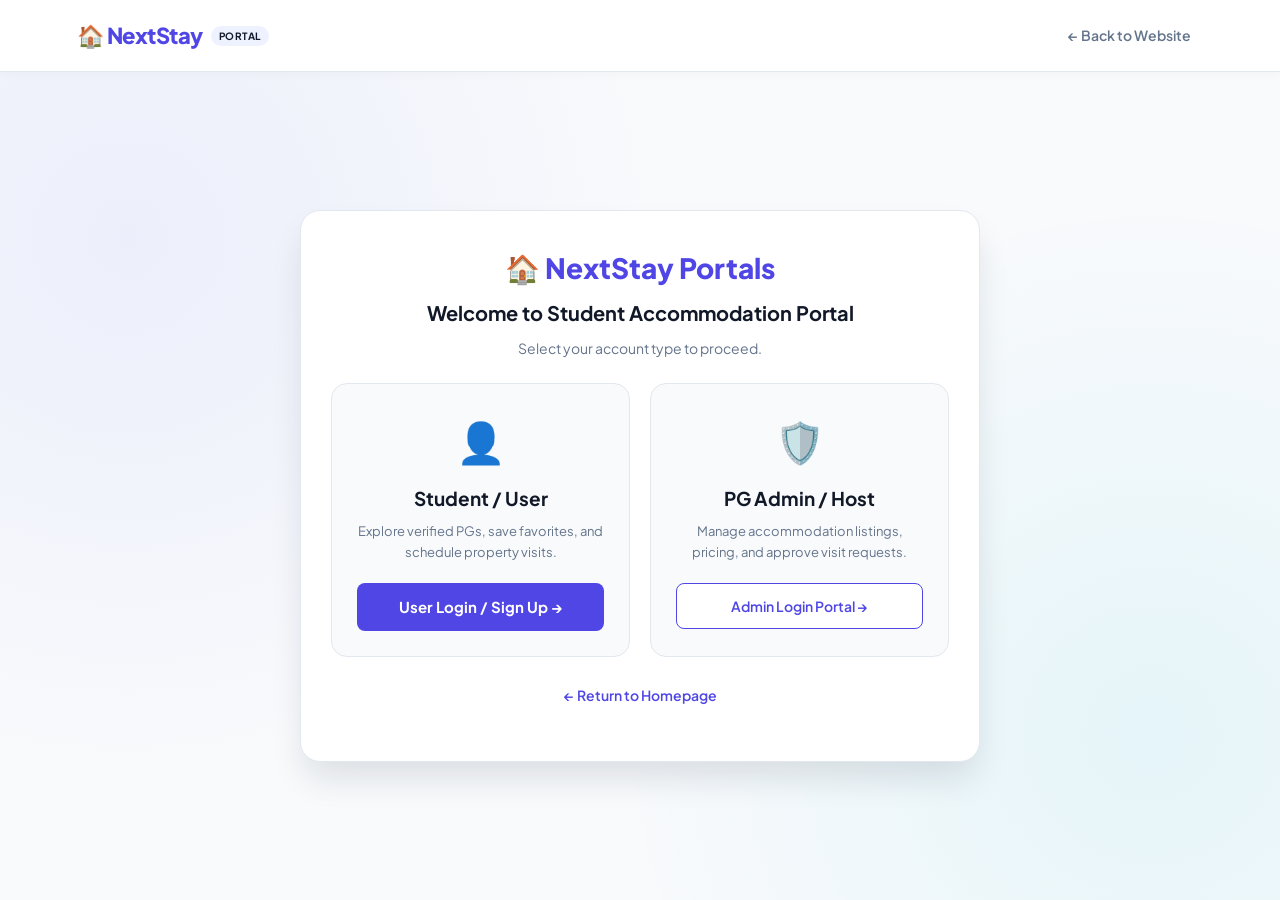
<file: login.html>
<!DOCTYPE html>
<html lang="en">

<head>
    <meta charset="UTF-8">
    <meta name="viewport" content="width=device-width, initial-scale=1.0">
    <title>NextStay - Choose Portal</title>
    <link rel="stylesheet" href="style.css">
</head>

<body>

    <header class="navbar">
        <a href="index.html" class="logo">
            🏠 NextStay <span class="logo-badge">Portal</span>
        </a>
        <nav>
            <a href="index.html">← Back to Website</a>
        </nav>
    </header>

    <div class="auth-page-container">
        <div class="auth-card" style="max-width: 680px;">
            <h1>🏠 NextStay Portals</h1>
            <h2>Welcome to Student Accommodation Portal</h2>
            <p class="auth-subtitle">Select your account type to proceed.</p>

            <div style="display: grid; grid-template-columns: repeat(auto-fit, minmax(260px, 1fr)); gap: 20px; margin-bottom: 25px;">
                <!-- User Card -->
                <div style="background: #f8fafc; border: 1.5px solid var(--border-color); border-radius: 16px; padding: 25px; text-align: center; transition: all 0.2s;" onmouseover="this.style.borderColor='var(--primary)'" onmouseout="this.style.borderColor='var(--border-color)'">
                    <div style="font-size: 40px; margin-bottom: 10px;">👤</div>
                    <h3 style="font-size: 19px; margin-bottom: 8px;">Student / User</h3>
                    <p style="font-size: 13px; color: #64748b; margin-bottom: 20px;">
                        Explore verified PGs, save favorites, and schedule property visits.
                    </p>
                    <a href="user-login.html" class="btn-primary" style="display: block; text-decoration: none;">
                        User Login / Sign Up →
                    </a>
                </div>

                <!-- Admin Card -->
                <div style="background: #f8fafc; border: 1.5px solid var(--border-color); border-radius: 16px; padding: 25px; text-align: center; transition: all 0.2s;" onmouseover="this.style.borderColor='var(--primary)'" onmouseout="this.style.borderColor='var(--border-color)'">
                    <div style="font-size: 40px; margin-bottom: 10px;">🛡️</div>
                    <h3 style="font-size: 19px; margin-bottom: 8px;">PG Admin / Host</h3>
                    <p style="font-size: 13px; color: #64748b; margin-bottom: 20px;">
                        Manage accommodation listings, pricing, and approve visit requests.
                    </p>
                    <a href="admin.html" class="btn-secondary" style="display: block; text-decoration: none; background: white; border-color: var(--primary); color: var(--primary);">
                        Admin Login Portal →
                    </a>
                </div>
            </div>

            <a href="index.html" class="back-link">← Return to Homepage</a>
        </div>
    </div>

</body>
</html>
</file>
<file: style.css>
/* ========================================================
   NextStay - Modern Design System & Stylesheet
   ======================================================== */

@import url('https://fonts.googleapis.com/css2?family=Plus+Jakarta+Sans:wght@400;500;600;700;800&display=swap');

:root {
    --primary: #4f46e5;
    --primary-hover: #4338ca;
    --primary-light: #eef2ff;
    --primary-50: #f5f3ff;
    --secondary: #06b6d4;
    --text-main: #111827;
    --text-muted: #64748b;
    --text-light: #94a3b8;
    --bg-page: #f8fafc;
    --bg-card: #ffffff;
    --border-color: #e2e8f0;
    --border-focus: #818cf8;
    --success: #10b981;
    --warning: #f59e0b;
    --danger: #ef4444;
    --shadow-sm: 0 1px 3px rgba(0,0,0,0.05);
    --shadow-md: 0 8px 24px -4px rgba(15, 23, 42, 0.08);
    --shadow-lg: 0 20px 35px -5px rgba(15, 23, 42, 0.12);
    --radius-sm: 8px;
    --radius-md: 14px;
    --radius-lg: 20px;
    --radius-full: 9999px;
    --transition: all 0.25s cubic-bezier(0.16, 1, 0.3, 1);
}

* {
    margin: 0;
    padding: 0;
    box-sizing: border-box;
}

html {
    scroll-behavior: smooth;
}

body {
    font-family: 'Plus Jakarta Sans', system-ui, -apple-system, sans-serif;
    background-color: var(--bg-page);
    color: var(--text-main);
    line-height: 1.6;
    -webkit-font-smoothing: antialiased;
}

a {
    color: inherit;
    text-decoration: none;
}

button, input, select, textarea {
    font-family: inherit;
}

button {
    cursor: pointer;
}

/* =========================
   NAVBAR
========================= */
.navbar {
    height: 72px;
    padding: 0 6%;
    background: rgba(255, 255, 255, 0.95);
    backdrop-filter: blur(12px);
    display: flex;
    justify-content: space-between;
    align-items: center;
    border-bottom: 1px solid var(--border-color);
    position: sticky;
    top: 0;
    z-index: 1000;
    box-shadow: 0 2px 10px rgba(0,0,0,0.03);
}

.logo {
    display: flex;
    align-items: center;
    gap: 8px;
    font-size: 22px;
    font-weight: 800;
    color: var(--primary);
    text-decoration: none;
    letter-spacing: -0.5px;
}

.logo span {
    color: var(--text-main);
}

.logo-badge {
    font-size: 10px;
    font-weight: 700;
    background: var(--primary-light);
    color: var(--primary);
    padding: 2px 8px;
    border-radius: var(--radius-full);
    text-transform: uppercase;
    letter-spacing: 0.5px;
}

.navbar nav {
    display: flex;
    align-items: center;
    gap: 24px;
}

.navbar nav a {
    color: var(--text-muted);
    font-size: 14px;
    font-weight: 600;
    padding: 8px 12px;
    border-radius: var(--radius-sm);
    transition: var(--transition);
    display: inline-flex;
    align-items: center;
    gap: 6px;
}

.navbar nav a:hover {
    color: var(--primary);
    background: var(--primary-50);
}

.nav-fav-badge {
    background: #f43f5e;
    color: white;
    font-size: 11px;
    font-weight: 700;
    padding: 1px 7px;
    border-radius: var(--radius-full);
}

.navbar nav a.nav-btn {
    background: var(--primary);
    color: white !important;
    padding: 9px 18px;
    border-radius: var(--radius-sm);
    box-shadow: 0 4px 12px rgba(79, 70, 229, 0.25);
}

.navbar nav a.nav-btn:hover {
    background: var(--primary-hover);
    transform: translateY(-1px);
}

.navbar nav a.nav-logout-btn {
    color: var(--danger);
    background: #fef2f2;
}

.navbar nav a.nav-logout-btn:hover {
    background: #fee2e2;
    color: #b91c1c;
}

/* =========================
   HERO SECTION
========================= */
.hero {
    min-height: 480px;
    padding: 60px 20px 40px;
    display: flex;
    align-items: center;
    justify-content: center;
    text-align: center;
    background: 
        radial-gradient(circle at 20% 20%, rgba(99, 102, 241, 0.12) 0%, transparent 40%),
        radial-gradient(circle at 80% 80%, rgba(6, 182, 212, 0.10) 0%, transparent 40%),
        #ffffff;
    border-bottom: 1px solid var(--border-color);
}

.hero-content {
    width: 100%;
    max-width: 820px;
}

.hero-tag {
    display: inline-flex;
    align-items: center;
    gap: 6px;
    padding: 6px 14px;
    background: var(--primary-light);
    color: var(--primary);
    border: 1px solid #c7d2fe;
    border-radius: var(--radius-full);
    font-size: 13px;
    font-weight: 700;
    margin-bottom: 18px;
}

.hero h1 {
    font-size: 48px;
    font-weight: 800;
    line-height: 1.15;
    margin-bottom: 16px;
    color: var(--text-main);
    letter-spacing: -1px;
}

.hero h1 span {
    background: linear-gradient(135deg, var(--primary) 0%, #7c3aed 100%);
    -webkit-background-clip: text;
    -webkit-text-fill-color: transparent;
}

.hero-description {
    max-width: 580px;
    margin: 0 auto 32px;
    color: var(--text-muted);
    font-size: 17px;
}

/* Search Box */
.search-box {
    max-width: 720px;
    margin: 0 auto;
    padding: 8px;
    background: white;
    border: 1.5px solid var(--border-color);
    border-radius: var(--radius-md);
    display: flex;
    align-items: center;
    gap: 10px;
    box-shadow: var(--shadow-lg);
    transition: var(--transition);
}

.search-box:focus-within {
    border-color: var(--border-focus);
    box-shadow: 0 16px 36px rgba(79, 70, 229, 0.15);
}

.search-input {
    flex: 1;
    display: flex;
    align-items: center;
    gap: 12px;
    padding-left: 14px;
}

.search-input span {
    font-size: 18px;
    opacity: 0.7;
}

.search-input input {
    width: 100%;
    border: none;
    outline: none;
    font-size: 15px;
    color: var(--text-main);
    padding: 12px 0;
    background: transparent;
}

.search-input input::placeholder {
    color: var(--text-light);
}

.search-box button {
    border: none;
    background: var(--primary);
    color: white;
    padding: 13px 26px;
    border-radius: 10px;
    font-size: 15px;
    font-weight: 600;
    display: inline-flex;
    align-items: center;
    gap: 8px;
    transition: var(--transition);
    white-space: nowrap;
}

.search-box button:hover {
    background: var(--primary-hover);
    transform: translateY(-1px);
    box-shadow: 0 4px 14px rgba(79, 70, 229, 0.35);
}

/* =========================
   COMMON CONTAINER & HEADINGS
========================= */
.container {
    max-width: 1200px;
    margin: 0 auto;
    padding: 0 20px;
}

.locations,
.pg-section,
.why-nextstay {
    max-width: 1200px;
    margin: 0 auto;
    padding: 50px 20px 0;
    scroll-margin-top: 85px;
}

.section-heading {
    display: flex;
    justify-content: space-between;
    align-items: flex-end;
    margin-bottom: 24px;
    flex-wrap: wrap;
    gap: 12px;
}

.small-title {
    color: var(--primary);
    font-size: 12px;
    font-weight: 800;
    letter-spacing: 1.5px;
    text-transform: uppercase;
    margin-bottom: 4px;
}

.section-heading h2 {
    font-size: 26px;
    font-weight: 800;
    color: var(--text-main);
    letter-spacing: -0.5px;
}

.section-heading a, .link-btn {
    color: var(--primary);
    font-weight: 600;
    font-size: 14px;
    display: inline-flex;
    align-items: center;
    gap: 4px;
    transition: var(--transition);
}

.section-heading a:hover, .link-btn:hover {
    color: var(--primary-hover);
    transform: translateX(3px);
}

/* =========================
   FILTER BAR & LOCATION PILLS
========================= */
.filter-wrapper {
    background: white;
    border: 1px solid var(--border-color);
    border-radius: var(--radius-md);
    padding: 16px 20px;
    margin-bottom: 28px;
    box-shadow: var(--shadow-sm);
    display: flex;
    flex-direction: column;
    gap: 16px;
}

.filter-row {
    display: flex;
    align-items: center;
    justify-content: space-between;
    flex-wrap: wrap;
    gap: 14px;
}

.location-list {
    display: flex;
    gap: 8px;
    flex-wrap: wrap;
    align-items: center;
}

.filter-label {
    font-size: 13px;
    font-weight: 700;
    color: var(--text-muted);
    text-transform: uppercase;
    letter-spacing: 0.5px;
    margin-right: 4px;
}

.filter-btn {
    background: var(--bg-page);
    border: 1px solid var(--border-color);
    color: var(--text-muted);
    padding: 8px 16px;
    border-radius: var(--radius-full);
    font-size: 13px;
    font-weight: 600;
    transition: var(--transition);
    display: inline-flex;
    align-items: center;
    gap: 6px;
}

.filter-btn:hover {
    background: var(--primary-light);
    border-color: #c7d2fe;
    color: var(--primary);
}

.filter-btn.active {
    background: var(--primary);
    border-color: var(--primary);
    color: white;
    box-shadow: 0 4px 10px rgba(79, 70, 229, 0.25);
}

.filter-controls {
    display: flex;
    gap: 10px;
    align-items: center;
    flex-wrap: wrap;
}

.filter-select {
    padding: 8px 14px;
    border: 1px solid var(--border-color);
    border-radius: var(--radius-sm);
    background: white;
    color: var(--text-main);
    font-size: 13px;
    font-weight: 600;
    outline: none;
    transition: var(--transition);
    cursor: pointer;
}

.filter-select:focus {
    border-color: var(--primary);
}

.reset-filters-btn {
    background: #f1f5f9;
    border: 1px solid var(--border-color);
    color: var(--text-muted);
    padding: 8px 14px;
    border-radius: var(--radius-sm);
    font-size: 13px;
    font-weight: 600;
    transition: var(--transition);
}

.reset-filters-btn:hover {
    background: #e2e8f0;
    color: var(--text-main);
}

/* =========================
   PG CARDS GRID
========================= */
.pg-container {
    display: grid;
    grid-template-columns: repeat(auto-fill, minmax(340px, 1fr));
    gap: 24px;
    margin-bottom: 40px;
}

.pg-card {
    background: white;
    border: 1px solid var(--border-color);
    border-radius: var(--radius-md);
    overflow: hidden;
    box-shadow: var(--shadow-sm);
    transition: var(--transition);
    display: flex;
    flex-direction: column;
    position: relative;
}

.pg-card:hover {
    transform: translateY(-5px);
    box-shadow: var(--shadow-lg);
    border-color: #cbd5e1;
}

.pg-image {
    height: 210px;
    background-size: cover;
    background-position: center;
    background-repeat: no-repeat;
    position: relative;
    background-color: #e2e8f0;
}

.pg-image::after {
    content: '';
    position: absolute;
    inset: 0;
    background: linear-gradient(180deg, rgba(0,0,0,0.2) 0%, transparent 40%, rgba(0,0,0,0.6) 100%);
    pointer-events: none;
}

/* Badges on image */
.badge-stack {
    position: absolute;
    top: 12px;
    left: 12px;
    display: flex;
    flex-direction: column;
    gap: 6px;
    z-index: 2;
}

.badge {
    padding: 4px 10px;
    border-radius: var(--radius-full);
    font-size: 11px;
    font-weight: 700;
    letter-spacing: 0.3px;
    text-transform: uppercase;
    backdrop-filter: blur(8px);
    box-shadow: 0 2px 6px rgba(0,0,0,0.15);
}

.badge-gender-boys {
    background: rgba(37, 99, 235, 0.9);
    color: white;
}

.badge-gender-girls {
    background: rgba(236, 72, 153, 0.9);
    color: white;
}

.badge-gender-unisex {
    background: rgba(16, 185, 129, 0.9);
    color: white;
}

.badge-category {
    background: rgba(15, 23, 42, 0.75);
    color: white;
}

/* Favorite button */
.favorite-btn {
    position: absolute;
    top: 12px;
    right: 12px;
    width: 36px;
    height: 36px;
    border: none;
    border-radius: 50%;
    background: rgba(255, 255, 255, 0.9);
    backdrop-filter: blur(8px);
    color: #94a3b8;
    font-size: 18px;
    display: flex;
    align-items: center;
    justify-content: center;
    box-shadow: 0 4px 12px rgba(0,0,0,0.15);
    transition: var(--transition);
    z-index: 2;
}

.favorite-btn:hover {
    transform: scale(1.1);
    background: white;
    color: #f43f5e;
}

.favorite-btn.active, .favorite-btn.liked {
    color: #f43f5e;
}

.pg-image-meta {
    position: absolute;
    bottom: 10px;
    left: 12px;
    right: 12px;
    display: flex;
    justify-content: space-between;
    align-items: center;
    color: white;
    z-index: 2;
    font-size: 12px;
    font-weight: 600;
}

.rating-pill {
    background: rgba(0, 0, 0, 0.65);
    padding: 3px 8px;
    border-radius: var(--radius-sm);
    display: inline-flex;
    align-items: center;
    gap: 4px;
    color: #fbbf24;
}

/* Card Content */
.pg-info {
    padding: 20px;
    display: flex;
    flex-direction: column;
    flex: 1;
}

.pg-title {
    margin-bottom: 6px;
}

.pg-title h3 {
    font-size: 18px;
    font-weight: 700;
    color: var(--text-main);
    line-height: 1.3;
}

.location-text {
    color: var(--text-muted);
    font-size: 13px;
    margin-bottom: 12px;
    display: flex;
    align-items: center;
    gap: 4px;
}

.facilities {
    display: flex;
    gap: 6px;
    flex-wrap: wrap;
    margin-bottom: 18px;
}

.facilities span {
    background: #f1f5f9;
    color: #475569;
    padding: 4px 8px;
    border-radius: 6px;
    font-size: 11px;
    font-weight: 600;
}

.pg-bottom {
    display: flex;
    justify-content: space-between;
    align-items: center;
    margin-top: auto;
    padding-top: 14px;
    border-top: 1px solid var(--border-color);
}

.pg-bottom p strong {
    font-size: 20px;
    font-weight: 800;
    color: var(--primary);
}

.pg-bottom small {
    color: var(--text-muted);
    font-size: 12px;
    margin-left: 2px;
}

.details-btn {
    border: none;
    background: var(--primary);
    color: white;
    padding: 9px 16px;
    border-radius: var(--radius-sm);
    font-size: 13px;
    font-weight: 600;
    transition: var(--transition);
}

.details-btn:hover {
    background: var(--primary-hover);
    transform: translateY(-1px);
    box-shadow: 0 4px 10px rgba(79, 70, 229, 0.25);
}

/* Empty / No results state */
#noResults, #noFavorites {
    text-align: center;
    margin: 40px auto;
    padding: 40px 20px;
    max-width: 520px;
    background: white;
    border: 1.5px dashed var(--border-color);
    border-radius: var(--radius-md);
    color: var(--text-muted);
    font-size: 15px;
}

.empty-state-icon {
    font-size: 42px;
    margin-bottom: 12px;
}

/* =========================
   WHY NEXTSTAY
========================= */
.why-nextstay {
    text-align: center;
    padding-bottom: 80px;
}

.why-nextstay > h2 {
    max-width: 550px;
    margin: 0 auto 36px;
    font-size: 30px;
    font-weight: 800;
}

.features {
    display: grid;
    grid-template-columns: repeat(3, 1fr);
    gap: 24px;
}

.feature {
    background: white;
    border: 1px solid var(--border-color);
    border-radius: var(--radius-md);
    padding: 32px 24px;
    text-align: center;
    box-shadow: var(--shadow-sm);
    transition: var(--transition);
}

.feature:hover {
    transform: translateY(-4px);
    box-shadow: var(--shadow-md);
}

.feature-icon-wrapper {
    width: 56px;
    height: 56px;
    border-radius: var(--radius-md);
    background: var(--primary-light);
    color: var(--primary);
    display: flex;
    align-items: center;
    justify-content: center;
    font-size: 24px;
    margin: 0 auto 16px;
}

.feature h3 {
    margin-bottom: 8px;
    font-size: 18px;
    font-weight: 700;
}

.feature p {
    color: var(--text-muted);
    font-size: 14px;
}

/* =========================
   FOOTER
========================= */
footer {
    background: #0f172a;
    color: white;
    padding: 50px 20px 30px;
    text-align: center;
}

.footer-content {
    max-width: 700px;
    margin: 0 auto;
}

footer h3 {
    font-size: 22px;
    font-weight: 800;
    margin-bottom: 10px;
    color: white;
}

footer p {
    color: #94a3b8;
    font-size: 14px;
}

.footer-links {
    display: flex;
    justify-content: center;
    gap: 20px;
    margin: 20px 0;
}

.footer-links a {
    color: #cbd5e1;
    font-size: 13px;
    font-weight: 500;
}

.footer-links a:hover {
    color: white;
}

.copyright {
    margin-top: 25px;
    font-size: 12px;
    color: #64748b;
    border-top: 1px solid #1e293b;
    padding-top: 20px;
}

/* ========================================================
   PG DETAILS PAGE STYLES
   ======================================================== */
.details-page-wrapper {
    max-width: 1000px;
    margin: 40px auto 80px;
    padding: 0 20px;
}

.back-link {
    display: inline-flex;
    align-items: center;
    gap: 6px;
    color: var(--primary);
    font-size: 14px;
    font-weight: 600;
    margin-bottom: 20px;
    transition: var(--transition);
}

.back-link:hover {
    transform: translateX(-3px);
}

.details-card {
    background: white;
    border: 1px solid var(--border-color);
    border-radius: var(--radius-lg);
    box-shadow: var(--shadow-md);
    overflow: hidden;
}

.details-hero-img-container {
    height: 380px;
    width: 100%;
    position: relative;
    background-size: cover;
    background-position: center;
    background-color: #cbd5e1;
}

.details-hero-img-container::after {
    content: '';
    position: absolute;
    inset: 0;
    background: linear-gradient(180deg, transparent 50%, rgba(0,0,0,0.7) 100%);
}

.details-img-badges {
    position: absolute;
    bottom: 20px;
    left: 24px;
    display: flex;
    gap: 10px;
    z-index: 2;
}

.details-body {
    padding: 35px;
}

.details-header {
    display: flex;
    justify-content: space-between;
    align-items: flex-start;
    flex-wrap: wrap;
    gap: 20px;
    margin-bottom: 25px;
    padding-bottom: 25px;
    border-bottom: 1px solid var(--border-color);
}

.details-header-info h1 {
    font-size: 30px;
    font-weight: 800;
    color: var(--text-main);
    margin-bottom: 6px;
}

.details-rent-box {
    text-align: right;
    background: var(--primary-light);
    padding: 12px 20px;
    border-radius: var(--radius-md);
}

.details-rent-box strong {
    font-size: 26px;
    font-weight: 800;
    color: var(--primary);
}

.details-rent-box span {
    font-size: 13px;
    color: var(--text-muted);
}

.details-grid {
    display: grid;
    grid-template-columns: 2fr 1fr;
    gap: 35px;
}

.detail-section-title {
    font-size: 18px;
    font-weight: 700;
    margin-bottom: 14px;
    color: var(--text-main);
}

.details-description {
    color: #475569;
    font-size: 15px;
    line-height: 1.7;
    margin-bottom: 28px;
}

.spec-grid {
    display: grid;
    grid-template-columns: repeat(2, 1fr);
    gap: 14px;
    margin-bottom: 28px;
}

.spec-box {
    background: #f8fafc;
    border: 1px solid var(--border-color);
    border-radius: var(--radius-sm);
    padding: 12px 16px;
}

.spec-box span {
    font-size: 11px;
    font-weight: 700;
    color: var(--text-light);
    text-transform: uppercase;
    display: block;
    margin-bottom: 2px;
}

.spec-box strong {
    font-size: 14px;
    color: var(--text-main);
}

.amenities-list {
    display: flex;
    flex-wrap: wrap;
    gap: 10px;
    margin-bottom: 30px;
}

.amenity-chip {
    background: #f1f5f9;
    border: 1px solid #e2e8f0;
    padding: 8px 14px;
    border-radius: var(--radius-sm);
    font-size: 13px;
    font-weight: 600;
    color: #334155;
    display: inline-flex;
    align-items: center;
    gap: 6px;
}

/* Sidebar action card */
.action-card {
    background: #f8fafc;
    border: 1px solid var(--border-color);
    border-radius: var(--radius-md);
    padding: 24px;
    position: sticky;
    top: 90px;
}

.action-card h3 {
    font-size: 18px;
    font-weight: 700;
    margin-bottom: 16px;
}

.btn-primary-block {
    width: 100%;
    padding: 13px;
    background: var(--primary);
    color: white;
    border: none;
    border-radius: var(--radius-sm);
    font-size: 15px;
    font-weight: 700;
    margin-bottom: 12px;
    transition: var(--transition);
}

.btn-primary-block:hover {
    background: var(--primary-hover);
    transform: translateY(-1px);
    box-shadow: 0 4px 12px rgba(79, 70, 229, 0.3);
}

.btn-secondary-block {
    width: 100%;
    padding: 12px;
    background: white;
    color: var(--primary);
    border: 1.5px solid var(--primary);
    border-radius: var(--radius-sm);
    font-size: 14px;
    font-weight: 700;
    transition: var(--transition);
}

.btn-secondary-block:hover {
    background: var(--primary-light);
}

/* Owner box */
.owner-card-info {
    margin-top: 20px;
    padding-top: 18px;
    border-top: 1px solid var(--border-color);
}

.owner-card-info h4 {
    font-size: 13px;
    color: var(--text-light);
    text-transform: uppercase;
    margin-bottom: 6px;
}

.owner-name {
    font-weight: 700;
    font-size: 15px;
    color: var(--text-main);
}

.owner-phone {
    font-size: 14px;
    color: var(--text-muted);
}

/* Visit Form Modal */
.modal-overlay {
    position: fixed;
    inset: 0;
    background: rgba(15, 23, 42, 0.65);
    backdrop-filter: blur(4px);
    display: none;
    align-items: center;
    justify-content: center;
    z-index: 9999;
    padding: 20px;
}

.modal-content {
    background: white;
    border-radius: var(--radius-lg);
    max-width: 480px;
    width: 100%;
    padding: 30px;
    box-shadow: var(--shadow-lg);
    position: relative;
    animation: modalPop 0.25s cubic-bezier(0.16, 1, 0.3, 1);
}

@keyframes modalPop {
    from { opacity: 0; transform: scale(0.95); }
    to { opacity: 1; transform: scale(1); }
}

.modal-close {
    position: absolute;
    top: 16px;
    right: 18px;
    background: #f1f5f9;
    border: none;
    border-radius: 50%;
    width: 32px;
    height: 32px;
    font-size: 16px;
    display: flex;
    align-items: center;
    justify-content: center;
    cursor: pointer;
    color: var(--text-muted);
}

.modal-close:hover {
    background: #e2e8f0;
    color: var(--text-main);
}

.form-group {
    margin-bottom: 16px;
    text-align: left;
}

.form-group label {
    display: block;
    font-size: 13px;
    font-weight: 600;
    color: var(--text-main);
    margin-bottom: 6px;
}

.form-input, .form-select, .form-textarea {
    width: 100%;
    padding: 11px 14px;
    border: 1px solid var(--border-color);
    border-radius: var(--radius-sm);
    font-size: 14px;
    outline: none;
    transition: var(--transition);
}

.form-input:focus, .form-select:focus, .form-textarea:focus {
    border-color: var(--primary);
    box-shadow: 0 0 0 3px rgba(79, 70, 229, 0.15);
}

/* ========================================================
   ADMIN & AUTH PAGES
   ======================================================== */
.auth-page-container {
    min-height: calc(100vh - 72px);
    display: flex;
    align-items: center;
    justify-content: center;
    padding: 40px 20px;
    background: 
        radial-gradient(circle at 10% 20%, rgba(99, 102, 241, 0.08) 0%, transparent 40%),
        radial-gradient(circle at 90% 80%, rgba(6, 182, 212, 0.08) 0%, transparent 40%),
        var(--bg-page);
}

.auth-card {
    background: white;
    border: 1px solid var(--border-color);
    border-radius: var(--radius-lg);
    box-shadow: var(--shadow-lg);
    max-width: 440px;
    width: 100%;
    padding: 35px 30px;
    text-align: center;
}

.auth-card h1 {
    font-size: 28px;
    font-weight: 800;
    color: var(--primary);
    margin-bottom: 6px;
}

.auth-card h2 {
    font-size: 20px;
    font-weight: 700;
    color: var(--text-main);
    margin-bottom: 8px;
}

.auth-card p.auth-subtitle {
    font-size: 14px;
    color: var(--text-muted);
    margin-bottom: 24px;
}

.demo-box {
    background: #f0fdf4;
    border: 1px solid #bbf7d0;
    border-radius: var(--radius-sm);
    padding: 12px;
    margin-bottom: 20px;
    text-align: left;
    font-size: 12px;
    color: #166534;
}

.demo-box strong {
    display: block;
    margin-bottom: 4px;
}

.btn-demo {
    width: 100%;
    background: #10b981;
    color: white;
    border: none;
    padding: 11px;
    border-radius: var(--radius-sm);
    font-weight: 700;
    font-size: 13px;
    margin-top: 8px;
    transition: var(--transition);
}

.btn-demo:hover {
    background: #059669;
}

.btn-primary {
    width: 100%;
    background: var(--primary);
    color: white;
    border: none;
    padding: 12px;
    border-radius: var(--radius-sm);
    font-size: 15px;
    font-weight: 700;
    margin-top: 10px;
    transition: var(--transition);
}

.btn-primary:hover {
    background: var(--primary-hover);
}

.btn-secondary {
    width: 100%;
    background: #f1f5f9;
    color: var(--text-main);
    border: 1px solid var(--border-color);
    padding: 11px;
    border-radius: var(--radius-sm);
    font-size: 14px;
    font-weight: 600;
    margin-top: 8px;
    transition: var(--transition);
}

.btn-secondary:hover {
    background: #e2e8f0;
}

/* ========================================================
   ADMIN DASHBOARD
   ======================================================== */
.admin-dashboard-wrapper {
    max-width: 1200px;
    margin: 30px auto 80px;
    padding: 0 20px;
}

.admin-header-bar {
    display: flex;
    justify-content: space-between;
    align-items: center;
    background: white;
    border: 1px solid var(--border-color);
    border-radius: var(--radius-md);
    padding: 20px 28px;
    margin-bottom: 25px;
    box-shadow: var(--shadow-sm);
    flex-wrap: wrap;
    gap: 15px;
}

.admin-header-bar h1 {
    font-size: 24px;
    font-weight: 800;
    color: var(--text-main);
}

.admin-action-btns {
    display: flex;
    gap: 10px;
    align-items: center;
}

.admin-stats-grid {
    display: grid;
    grid-template-columns: repeat(auto-fit, minmax(220px, 1fr));
    gap: 20px;
    margin-bottom: 30px;
}

.stat-metric-card {
    background: white;
    border: 1px solid var(--border-color);
    border-radius: var(--radius-md);
    padding: 22px;
    box-shadow: var(--shadow-sm);
    display: flex;
    align-items: center;
    gap: 16px;
}

.stat-icon {
    width: 48px;
    height: 48px;
    border-radius: var(--radius-sm);
    background: var(--primary-light);
    color: var(--primary);
    display: flex;
    align-items: center;
    justify-content: center;
    font-size: 22px;
}

.stat-info p {
    font-size: 13px;
    font-weight: 600;
    color: var(--text-muted);
}

.stat-info h3 {
    font-size: 26px;
    font-weight: 800;
    color: var(--text-main);
}

/* Admin Tabs */
.admin-tabs {
    display: flex;
    gap: 8px;
    border-bottom: 2px solid var(--border-color);
    margin-bottom: 25px;
}

.admin-tab-btn {
    background: transparent;
    border: none;
    padding: 12px 20px;
    font-size: 15px;
    font-weight: 700;
    color: var(--text-muted);
    border-bottom: 3px solid transparent;
    margin-bottom: -2px;
    transition: var(--transition);
}

.admin-tab-btn.active {
    color: var(--primary);
    border-bottom-color: var(--primary);
}

/* Table Style for Admin */
.admin-table-card {
    background: white;
    border: 1px solid var(--border-color);
    border-radius: var(--radius-md);
    box-shadow: var(--shadow-sm);
    overflow-x: auto;
}

.styled-table {
    width: 100%;
    border-collapse: collapse;
    text-align: left;
}

.styled-table th {
    background: #f8fafc;
    padding: 14px 18px;
    font-size: 12px;
    font-weight: 700;
    color: var(--text-muted);
    text-transform: uppercase;
    letter-spacing: 0.5px;
    border-bottom: 1px solid var(--border-color);
}

.styled-table td {
    padding: 16px 18px;
    border-bottom: 1px solid var(--border-color);
    font-size: 14px;
    color: var(--text-main);
}

.styled-table tr:last-child td {
    border-bottom: none;
}

.styled-table tr:hover td {
    background: #f8fafc;
}

.status-badge {
    padding: 4px 10px;
    border-radius: var(--radius-full);
    font-size: 12px;
    font-weight: 700;
    display: inline-block;
}

.status-pending {
    background: #fef3c7;
    color: #b45309;
}

.status-approved {
    background: #d1fae5;
    color: #065f46;
}

.status-completed {
    background: #e0e7ff;
    color: #3730a3;
}

.table-btn {
    padding: 6px 12px;
    border-radius: 6px;
    font-size: 12px;
    font-weight: 600;
    border: none;
    margin-right: 6px;
    cursor: pointer;
    transition: var(--transition);
}

.table-btn-edit {
    background: #e0e7ff;
    color: var(--primary);
}

.table-btn-edit:hover {
    background: #c7d2fe;
}

.table-btn-delete {
    background: #fee2e2;
    color: var(--danger);
}

.table-btn-delete:hover {
    background: #fca5a5;
}

.table-btn-approve {
    background: #d1fae5;
    color: #059669;
}

.table-btn-approve:hover {
    background: #a7f3d0;
}

/* =========================
   RESPONSIVE
========================= */
@media (max-width: 900px) {
    .navbar {
        padding: 0 20px;
    }
    .navbar nav {
        gap: 12px;
    }
    .navbar nav a {
        font-size: 13px;
        padding: 6px 10px;
        white-space: nowrap;
    }
    .details-grid {
        grid-template-columns: 1fr;
    }
    .action-card {
        position: static;
    }
}

@media (max-width: 768px) {
    .navbar {
        padding: 0 16px;
    }
    .navbar nav {
        gap: 8px;
    }
    .navbar nav a {
        font-size: 13px;
        padding: 6px 10px;
    }
    .hero h1 {
        font-size: 36px;
    }
    .hero-description {
        font-size: 15px;
    }
    .features {
        grid-template-columns: 1fr;
    }
    .admin-stats-grid {
        grid-template-columns: 1fr 1fr;
    }
}

@media (max-width: 600px) {
    .navbar {
        height: auto;
        padding: 14px 16px;
        flex-direction: column;
        gap: 12px;
    }
    .navbar nav {
        flex-wrap: wrap;
        justify-content: center;
    }
    .search-box {
        flex-direction: column;
        padding: 10px;
    }
    .search-input {
        width: 100%;
        padding: 4px;
    }
    .search-box button {
        width: 100%;
        justify-content: center;
    }
    .pg-container {
        grid-template-columns: 1fr;
    }
    .details-header {
        flex-direction: column;
        align-items: flex-start;
    }
    .details-rent-box {
        text-align: left;
        width: 100%;
    }
    .admin-stats-grid {
        grid-template-columns: 1fr;
    }
    .filter-row {
        flex-direction: column;
        align-items: flex-start;
    }
}
</file>
